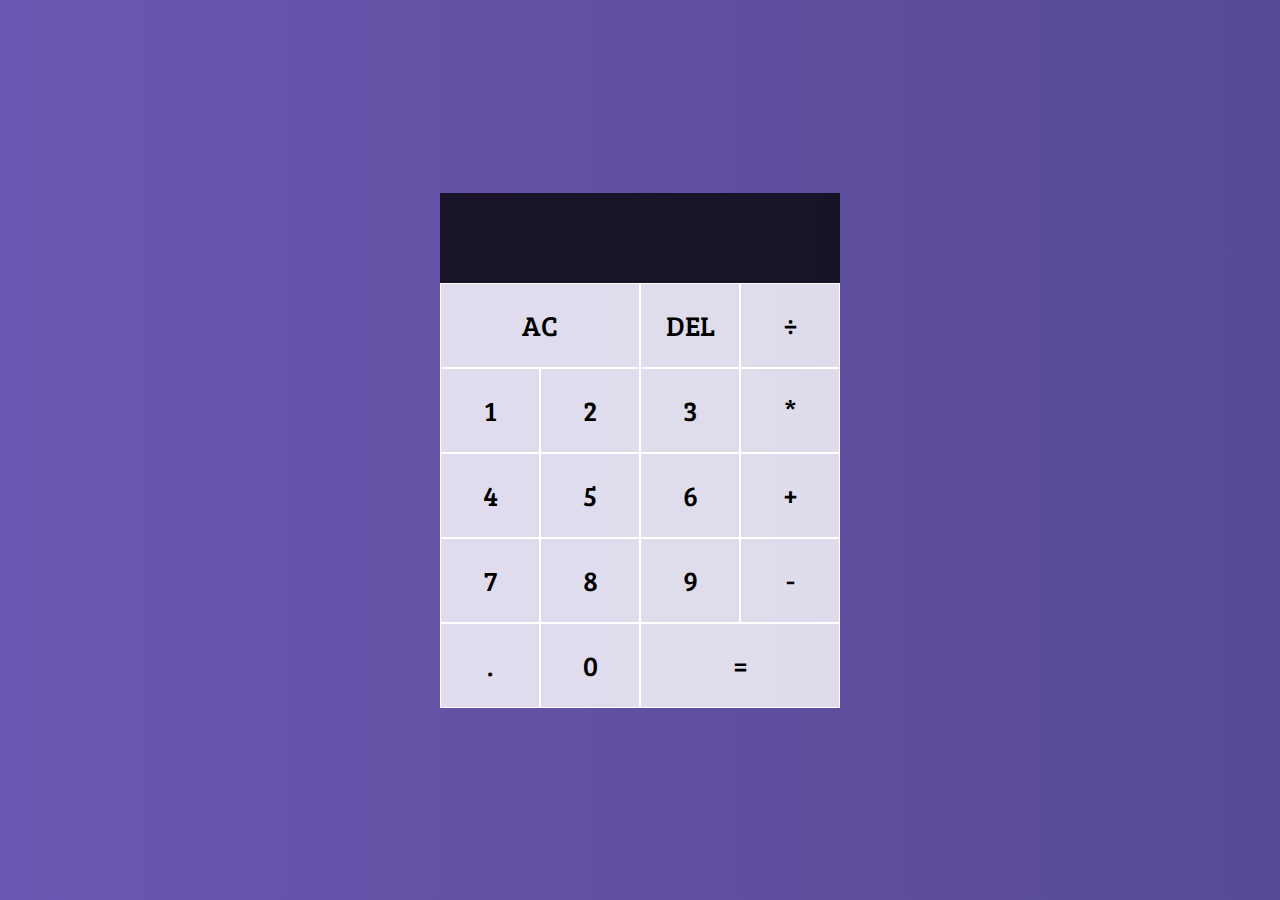
<file: index.html>
<!DOCTYPE html>
<html lang= "en">
<head>
<title>Calculator</title>
<script src="javascript.js" defer></script>
<meta content="width=device-width, initial-scale=1" name="viewport" />
<link href="./styles.css" rel ="stylesheet">
<link href="https://fonts.googleapis.com/css2?family=Bree+Serif&display=swap" rel="stylesheet">
</head>
<body>
    <div class="calculator-grid">
        <div class="output">
            <div data-previous-operand class="previous-operand"></div>
            <div data-current-operand class="current-operand"></div>
          </div>
<button data-all-clear class= "span-two">AC</button>
<button data-delete>DEL</button>
<button data-operation>÷</button>
<button data-number>1</button>
<button data-number>2</button>
<button data-number>3</button>
<button data-operation>*</button>
<button data-number>4</button>
<button data-number>5</button>
<button data-number>6</button>
<button data-operation>+</button>
<button data-number>7</button>
<button data-number>8</button>
<button data-number>9</buttondata-number>
<button data-operation>-</button>
<button data-number>.</button>
<button data-number>0</button>
<button  data-equals class="span-two">=</button>

</body>
</html>
</file>
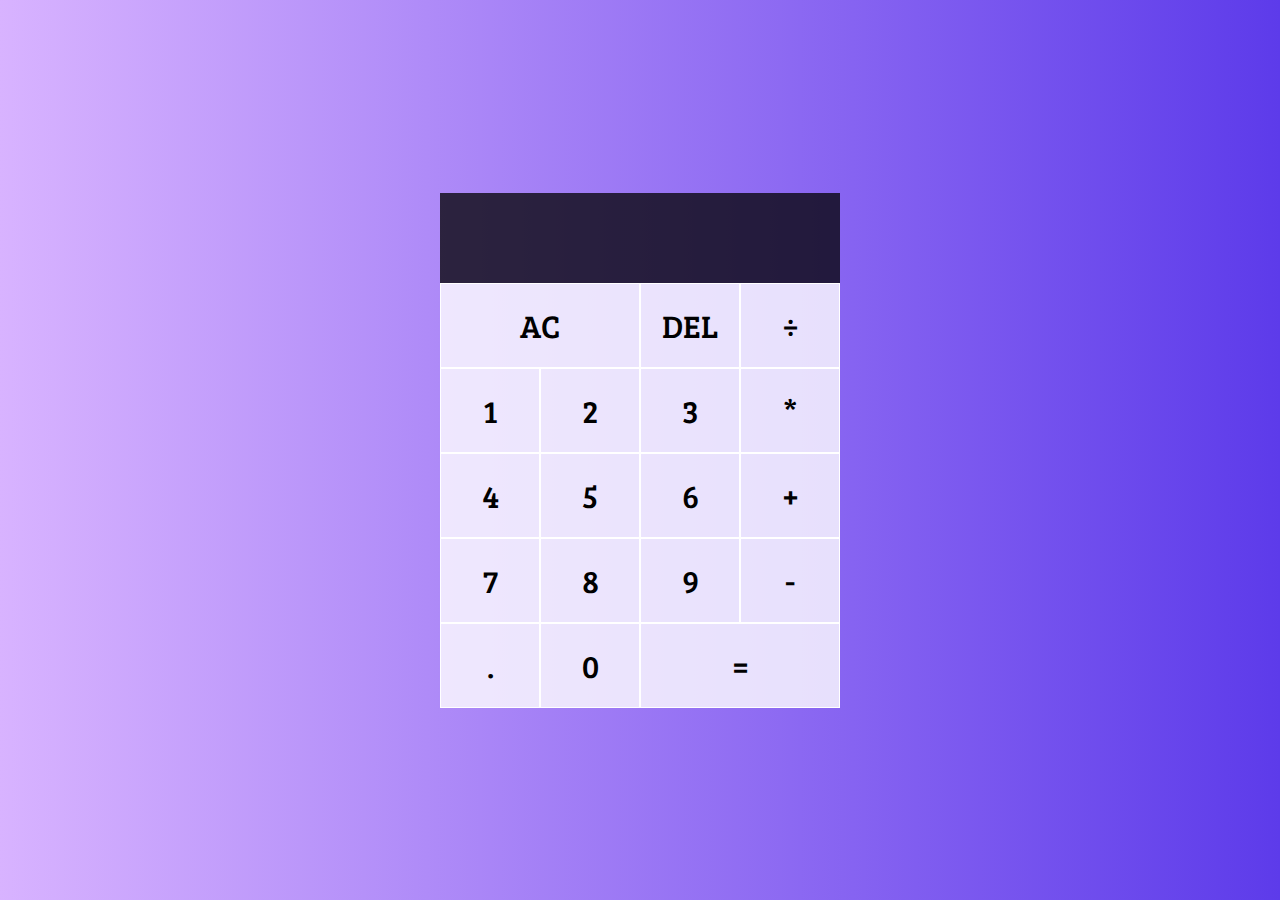
<file: html.html>
<!DOCTYPE html>
<html lang= "en">
<head>
<title>Calculator</title>
<script src="java.js" defer></script>
<meta content="width=device-width, initial-scale=1" name="viewport" />
<link href="./css.css" rel ="stylesheet">
<link href="https://fonts.googleapis.com/css2?family=Bree+Serif&display=swap" rel="stylesheet">
</head>
<body>
    <div class="calculator-grid">
        <div class="output">
            <div data-previous-operand class="previous-operand"></div>
            <div data-current-operand class="current-operand"></div>
          </div>
<button data-all-clear class= "span-two">AC</button>
<button data-delete>DEL</button>
<button data-operation>÷</button>
<button data-number>1</button>
<button data-number>2</button>
<button data-number>3</button>
<button data-operation>*</button>
<button data-number>4</button>
<button data-number>5</button>
<button data-number>6</button>
<button data-operation>+</button>
<button data-number>7</button>
<button data-number>8</button>
<button data-number>9</buttondata-number>
<button data-operation>-</button>
<button data-number>.</button>
<button data-number>0</button>
<button  data-equals class="span-two">=</button>

</body>
</html>
</file>
<file: styles.css>
*{
    padding: 0;
    margin: 0;
    box-sizing: border-box;
    font-family: Bree Serif;
}



body {
    background: linear-gradient(to right, #6b57b1, #574993);
}

.calculator-grid div{
    max-width: auto;
}
.calculator-grid { 
    display: grid;
    justify-content: center;
    align-content: center;
    min-height: 100vh;
    max-width:100%;
    grid-template-columns: repeat(4, 100px);
    grid-template-rows: minmax(10%, auto)repeat(5, 85px);
   }
   
.calculator-grid > button {
    cursor: pointer;
    font-size: 1.73rem;
    border: 1px solid white;
    outline: none;
    background-color: rgba(255, 255, 255, 0.80);
}

.calculator-grid > button:hover {
background-color: rgba(255 , 255 ,255, .9)
}

.span-two {
grid-column: span 2;
}

.output {
    grid-column: 1 / -1;
    background-color: rgba(0, 0, 0, 0.75);
    display: flex;
    align-items: flex-end;
    justify-content: space-around;
    flex-direction: column;
    padding: 10px;
    word-wrap: break-word;
    word-break: break-all;
}

.output .previous-operand {
    color: rgba(255 , 255 ,255, .9);
    font-size: 1.5rem;
}

.output .current-operand {
    color: rgba(255 , 255 ,255, .9);
    font-size: 2rem;
}
</file>
<file: css.css>
*{
    padding: 0;
    margin: 0;
    box-sizing: border-box;
    font-family: Bree Serif;
}



body {
    background: linear-gradient(to right, #d8b3ff, #5d3bea);

}

.calculator-grid div{
    max-width: auto;
}
.calculator-grid { 
    display: grid;
    justify-content: center;
    align-content: center;
    min-height: 100vh;
    max-width:100%;
    grid-template-columns: repeat(4, 100px);
    grid-template-rows: minmax(10%, auto)repeat(5, 85px);
   }
   
.calculator-grid > button {
    cursor: pointer;
    font-size: 2rem;
    border: 1px solid white;
    outline: none;
    background-color: rgba(255, 255, 255, 0.80);
}

.calculator-grid > button:hover {
background-color: rgba(255 , 255 ,255, .9)
}

.span-two {
grid-column: span 2;
}

.output {
    grid-column: 1 / -1;
    background-color: rgba(0, 0, 0, 0.75);
    display: flex;
    align-items: flex-end;
    justify-content: space-around;
    flex-direction: column;
    padding: 10px;
    word-wrap: break-word;
    word-break: break-all;
}

.output .previous-operand {
    color: rgba(255 , 255 ,255, .9);
    font-size: 1.5rem;
}

.output .current-operand {
    color: rgba(255 , 255 ,255, .9);
    font-size: 2rem;
}
</file>
